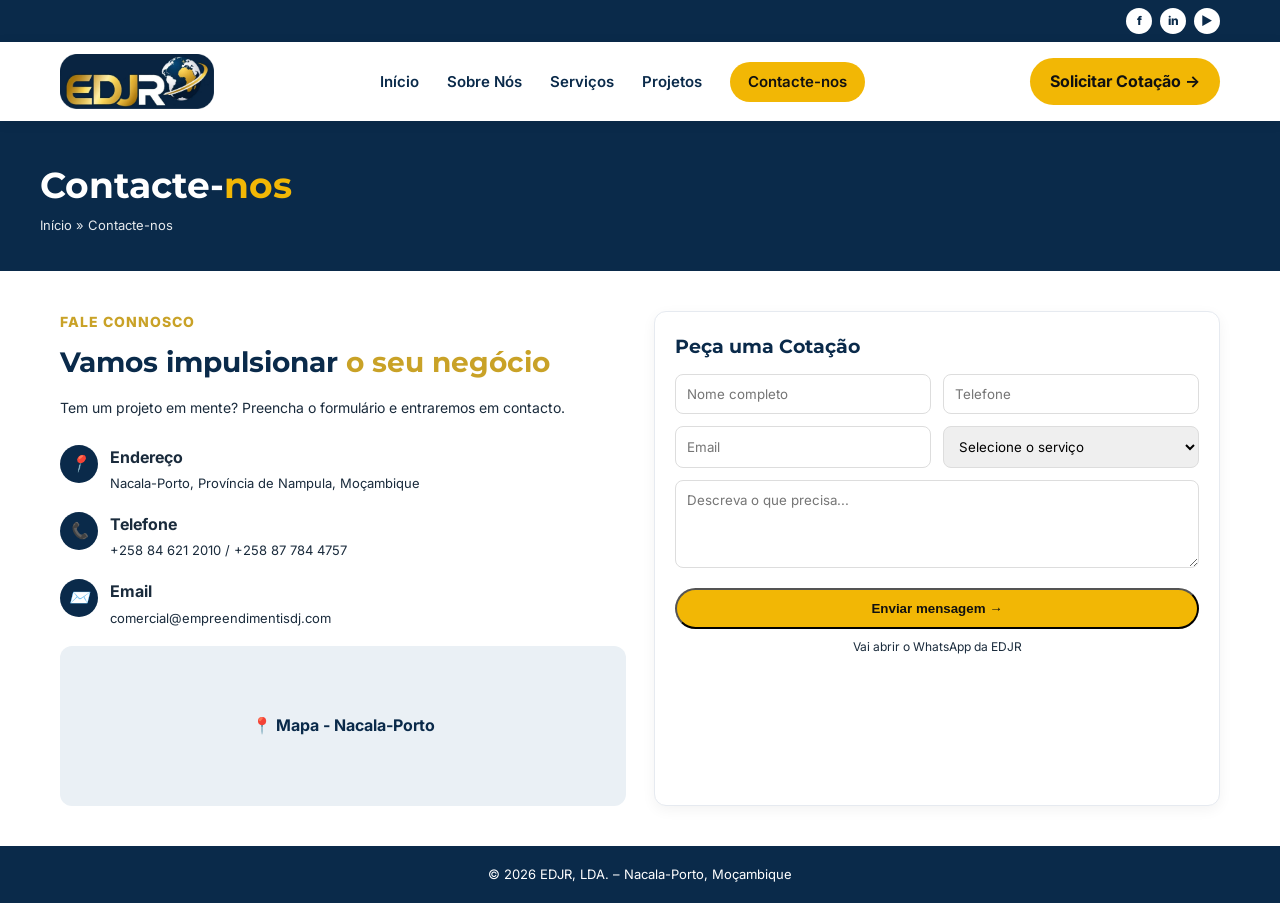
<file: contactos.html>
<!DOCTYPE html><html lang="pt"><head><meta charset="UTF-8"><meta name="viewport" content="width=device-width, initial-scale=1.0"><title>Contacte-nos - EDJR</title><link href="https://fonts.googleapis.com/css2?family=Montserrat:wght@400;600;700;800&family=Inter:wght@400;500;600&display=swap" rel="stylesheet"><link rel="stylesheet" href="style.css"></head>
<body>
<div class="topbar"><div class="wrap"><div></div><div class="socials"><a href="#">f</a><a href="#">in</a><a href="#">▶</a></div></div></div>
<header><div class="header-wrap"><a href="index.html" class="logo"><img src="Logo.png" alt="EDJR, LDA."></a>
<nav><a href="index.html">Início</a><a href="sobre.html">Sobre Nós</a><a href="servicos.html">Serviços</a><a href="projetos.html">Projetos</a><a href="contactos.html" class="active">Contacte-nos</a></nav><a href="contactos.html" class="btn-gold">Solicitar Cotação →</a></div></header>
<section class="page-hero"><div class="inner"><h1>Contacte-<span>nos</span></h1><p>Início » Contacte-nos</p></div></section>
<section class="page"><div class="contact-grid"><div><div class="eyebrow">Fale Connosco</div><h2>Vamos impulsionar <span>o seu negócio</span></h2><p style="font-size:14px">Tem um projeto em mente? Preencha o formulário e entraremos em contacto.</p><br>
<div class="info-item"><i>📍</i><div><b>Endereço</b><br><span style="font-size:13px">Nacala-Porto, Província de Nampula, Moçambique</span></div></div>
<div class="info-item"><i>📞</i><div><b>Telefone</b><br><span style="font-size:13px">+258 84 621 2010 / +258 87 784 4757</span></div></div>
<div class="info-item"><i>✉️</i><div><b>Email</b><br><span style="font-size:13px">comercial@empreendimentisdj.com</span></div></div>
<div class="map">📍 Mapa - Nacala-Porto</div></div>
<form action="https://wa.me/258846212010" method="get" target="_blank"><h3 style="color:var(--navy);margin-bottom:12px">Peça uma Cotação</h3><div class="form2"><input placeholder="Nome completo" required><input placeholder="Telefone" required></div><div class="form2"><input placeholder="Email" type="email"><select><option>Selecione o serviço</option><option>Logística</option><option>Representação</option><option>Fornecimento</option><option>Consultoria</option><option>Outro</option></select></div><textarea rows="4" placeholder="Descreva o que precisa..."></textarea><button class="btn-gold" style="width:100%">Enviar mensagem →</button><p style="font-size:12px;text-align:center;margin-top:8px">Vai abrir o WhatsApp da EDJR</p></form></div></section>
<footer>© 2026 EDJR, LDA. – Nacala-Porto, Moçambique</footer></body></html>
</file>
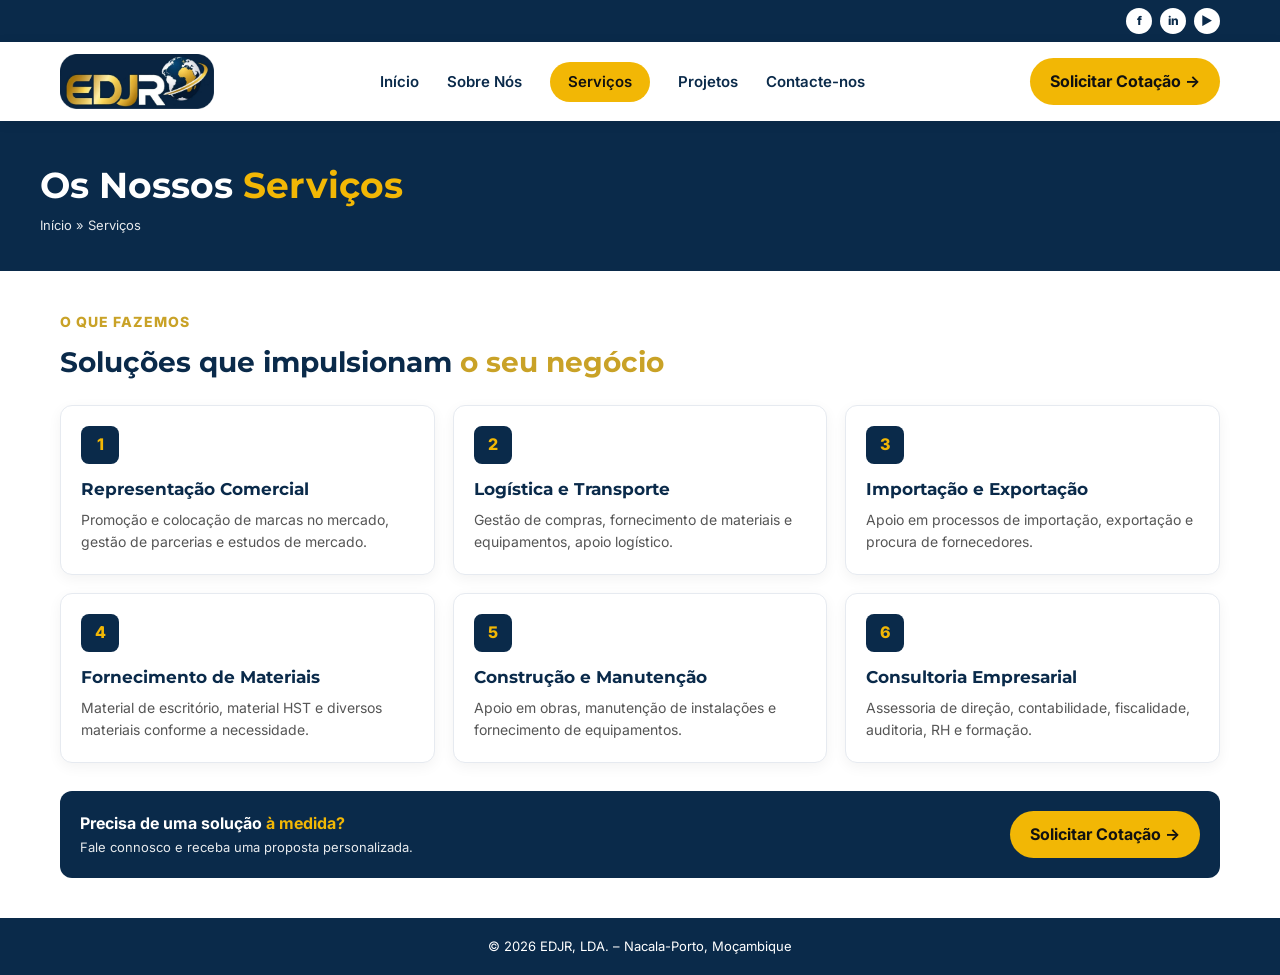
<file: servicos.html>
<!DOCTYPE html><html lang="pt"><head><meta charset="UTF-8"><meta name="viewport" content="width=device-width, initial-scale=1.0"><title>Serviços - EDJR</title><link href="https://fonts.googleapis.com/css2?family=Montserrat:wght@400;600;700;800&family=Inter:wght@400;500;600&display=swap" rel="stylesheet"><link rel="stylesheet" href="style.css"></head>
<body>
<div class="topbar"><div class="wrap"><div></div><div class="socials"><a href="#">f</a><a href="#">in</a><a href="#">▶</a></div></div></div>
<header><div class="header-wrap"><a href="index.html" class="logo"><img src="Logo.png" alt="EDJR, LDA."></a>
<nav><a href="index.html">Início</a><a href="sobre.html">Sobre Nós</a><a href="servicos.html" class="active">Serviços</a><a href="projetos.html">Projetos</a><a href="contactos.html">Contacte-nos</a></nav><a href="contactos.html" class="btn-gold">Solicitar Cotação →</a></div></header>
<section class="page-hero"><div class="inner"><h1>Os Nossos <span>Serviços</span></h1><p>Início » Serviços</p></div></section>
<section class="page"><div class="eyebrow">O Que Fazemos</div><h2>Soluções que impulsionam <span>o seu negócio</span></h2>
<div class="cards3">
<div class="card"><div class="icon">1</div><h3>Representação Comercial</h3><p>Promoção e colocação de marcas no mercado, gestão de parcerias e estudos de mercado.</p></div>
<div class="card"><div class="icon">2</div><h3>Logística e Transporte</h3><p>Gestão de compras, fornecimento de materiais e equipamentos, apoio logístico.</p></div>
<div class="card"><div class="icon">3</div><h3>Importação e Exportação</h3><p>Apoio em processos de importação, exportação e procura de fornecedores.</p></div>
<div class="card"><div class="icon">4</div><h3>Fornecimento de Materiais</h3><p>Material de escritório, material HST e diversos materiais conforme a necessidade.</p></div>
<div class="card"><div class="icon">5</div><h3>Construção e Manutenção</h3><p>Apoio em obras, manutenção de instalações e fornecimento de equipamentos.</p></div>
<div class="card"><div class="icon">6</div><h3>Consultoria Empresarial</h3><p>Assessoria de direção, contabilidade, fiscalidade, auditoria, RH e formação.</p></div>
</div>
<div class="cta"><div><b>Precisa de uma solução <span>à medida?</span></b><p style="font-size:13px;opacity:.9">Fale connosco e receba uma proposta personalizada.</p></div><a href="contactos.html" class="btn-gold">Solicitar Cotação →</a></div>
</section><footer>© 2026 EDJR, LDA. – Nacala-Porto, Moçambique</footer></body></html>
</file>
<file: style.css>
*{margin:0;padding:0;box-sizing:border-box}
:root{--navy:#0A2A4A;--gold:#F2B705;--gold2:#C9A227;--light:#F6F8FB;--text:#1A2B3C}
body{font-family:'Inter',sans-serif;color:var(--text);line-height:1.6}
h1,h2,h3{font-family:'Montserrat',sans-serif}
a{text-decoration:none}
/* TOPO */
.topbar{background:var(--navy);color:#fff;font-size:13px;padding:8px 0}
.topbar .wrap{max-width:1200px;margin:auto;padding:0 20px;display:flex;justify-content:space-between;align-items:center;flex-wrap:wrap;gap:8px}
.topbar a{color:#fff}
.socials{display:flex;gap:8px}
.socials a{width:26px;height:26px;background:#fff;color:var(--navy);border-radius:50%;display:grid;place-items:center;font-weight:800;font-size:12px}
/* HEADER - COMPUTADOR */
header{background:#fff;position:sticky;top:0;z-index:10;box-shadow:0 2px 12px rgba(0,0,0,.08)}
.header-wrap{max-width:1200px;margin:auto;padding:12px 20px;display:flex;justify-content:space-between;align-items:center;gap:20px;flex-wrap:nowrap}
.logo{display:flex;align-items:center;gap:10px;flex-shrink:0}
.logo img{height:55px;width:auto;display:block}
.logo b{font-family:'Montserrat';font-size:32px;color:var(--navy);letter-spacing:-1px}
.logo b i{color:var(--gold2);font-style:normal}
.logo small{display:block;font-size:11px;letter-spacing:2px;color:var(--gold2);font-weight:700}
nav{display:flex;gap:28px;align-items:center;flex-wrap:nowrap}
nav a{color:var(--navy);font-weight:600;font-size:15px;white-space:nowrap}
nav a.active{background:var(--gold);padding:8px 18px;border-radius:20px;color:#111}
.btn-gold{background:var(--gold);color:#111!important;font-weight:700!important;padding:11px 20px;border-radius:25px;display:inline-block;white-space:nowrap}
.btn-navy{background:var(--navy);color:#fff;padding:11px 20px;border-radius:25px;font-weight:600;display:inline-block;margin-top:18px}
/* HERO */
.hero{position:relative;min-height:520px;display:flex;align-items:center;color:#fff;overflow:hidden;background:#0A2A4A}
.hero-bg{position:absolute;inset:0;background:url('https://images.unsplash.com/photo-1578575437130-527eed3abbec?w=1800&q=80') center/cover}
.hero-bg:after{content:'';position:absolute;inset:0;background:linear-gradient(90deg,#0A2A4A 0%,#0A2A4A 38%,rgba(10,42,74,.2) 70%,transparent 100%)}
.hero-inner{position:relative;z-index:2;max-width:1200px;margin:auto;padding:50px 20px;width:100%}
.hero-inner .tag{color:var(--gold);font-weight:700;font-size:18px}
.hero h1{font-size:52px;line-height:1.05;max-width:620px;margin:8px 0 16px}
.hero h1 span{color:var(--gold)}
.hero p{max-width:520px;font-size:17px;opacity:.95}
.hero-btns{margin-top:26px;display:flex;gap:16px;flex-wrap:wrap;align-items:center}
.btn-outline{border:1px solid #fff;color:#fff;padding:11px 18px;border-radius:25px;font-weight:600}
.play{width:36px;height:36px;border:1px solid #fff;border-radius:50%;display:inline-grid;place-items:center;margin-right:8px}
.strip{background:var(--navy);color:#fff}
.strip-wrap{max-width:1200px;margin:auto;padding:18px 20px;display:grid;grid-template-columns:repeat(4,1fr);gap:20px}
.strip-item{display:flex;gap:14px;align-items:center;border-right:1px solid rgba(255,255,255,.25);padding-right:14px}
.strip-item:last-child{border:none}
.strip-item i{font-size:32px}
.strip-item b{font-size:15px;line-height:1.3;display:block}
.about{max-width:1200px;margin:auto;padding:60px 20px;display:grid;grid-template-columns:1.05fr .95fr;gap:40px;align-items:center}
.about-images{position:relative;display:grid;grid-template-columns:1fr 1fr;gap:14px}
.about-images img{width:100%;height:220px;object-fit:cover;border-radius:14px}
.about-images img:last-child{grid-column:1/3;height:240px}
.eyebrow{color:var(--gold2);font-weight:800;letter-spacing:1px;text-transform:uppercase;font-size:14px}
.about h2{font-size:34px;line-height:1.15;color:var(--navy);margin:8px 0 18px}
.about p{color:#444;margin-bottom:12px}
.values{margin-top:18px;display:grid;gap:12px}
.values div{display:flex;gap:12px;align-items:center;font-weight:600;color:var(--navy)}
.values i{width:38px;height:38px;background:var(--gold);border-radius:50%;display:grid;place-items:center;font-size:18px;flex-shrink:0}
/* OUTRAS PÁGINAS */
.page-hero{background:var(--navy);color:#fff;padding:36px 20px}
.page-hero .inner{max-width:1200px;margin:auto}
.page-hero h1{font-size:36px}
.page-hero h1 span{color:var(--gold)}
.page-hero p{font-size:13px;opacity:.9}
.page{max-width:1200px;margin:auto;padding:40px 20px}
.page h2{font-size:28px;color:var(--navy);margin:6px 0 12px}
.page h2 span{color:var(--gold2)}
.grid2{display:grid;grid-template-columns:1fr 1fr;gap:30px;align-items:center}
.grid2 img{width:100%;height:220px;object-fit:cover;border-radius:12px}
.stats{background:var(--navy);color:#fff}
.stats-wrap{max-width:1200px;margin:auto;padding:20px;display:grid;grid-template-columns:repeat(4,1fr);gap:20px;text-align:center}
.stats b{font-size:28px;color:var(--gold);display:block}
.stats span{font-size:13px}
.cards3{display:grid;grid-template-columns:repeat(3,1fr);gap:18px;margin-top:20px}
.card{background:#fff;border:1px solid #E6EAF0;border-radius:12px;padding:20px;box-shadow:0 4px 14px rgba(0,0,0,.05)}
.card .icon{width:38px;height:38px;background:var(--navy);color:var(--gold);border-radius:8px;display:grid;place-items:center;font-weight:800}
.card h3{color:var(--navy);margin:12px 0 6px;font-size:17px}
.card p{font-size:14px;color:#555}
.card ul{margin-left:18px;color:#444;font-size:14px}
.filters{display:flex;gap:8px;flex-wrap:wrap;margin:16px 0}
.filters button{padding:7px 14px;border:1px solid #ddd;border-radius:20px;background:#fff;cursor:pointer;font-weight:600}
.filters button.active{background:var(--gold);border-color:var(--gold)}
.projects{display:grid;grid-template-columns:repeat(3,1fr);gap:18px}
.proj{border-radius:12px;overflow:hidden;border:1px solid #E6EAF0;background:#fff}
.proj img{width:100%;height:160px;object-fit:cover}
.proj div{padding:14px}
.proj small{color:var(--gold2);font-weight:700;font-size:12px;text-transform:uppercase}
.proj h3{font-size:15px;color:var(--navy);margin:4px 0}
.proj p{font-size:13px;color:#555}
.cta{background:var(--navy);color:#fff;border-radius:12px;padding:20px;display:flex;justify-content:space-between;align-items:center;flex-wrap:wrap;gap:14px;margin-top:28px}
.cta b span{color:var(--gold)}
.contact-grid{display:grid;grid-template-columns:1fr 1fr;gap:28px}
.info-item{display:flex;gap:12px;margin-bottom:16px;align-items:flex-start}
.info-item i{width:38px;height:38px;background:var(--navy);color:#fff;border-radius:50%;display:grid;place-items:center;flex-shrink:0}
.circulo-img{overflow:hidden;padding:0!important}
.circulo-img img{width:100%;height:100%;object-fit:cover;display:block}
.map{background:#EAF0F5;border-radius:12px;height:160px;display:grid;place-items:center;font-weight:700;color:var(--navy)}
form{background:#fff;border:1px solid #E6EAF0;border-radius:12px;padding:20px;box-shadow:0 4px 14px rgba(0,0,0,.05)}
input,select,textarea{width:100%;padding:11px;border:1px solid #ddd;border-radius:8px;margin-bottom:12px;font-family:inherit}
.form2{display:grid;grid-template-columns:1fr 1fr;gap:12px}
footer{background:var(--navy);color:#fff;text-align:center;padding:18px;font-size:13px}
/* SÓ TELEMÓVEL - NÃO MEXA NO COMPUTADOR */
@media(max-width:900px){
  .header-wrap{flex-wrap:wrap;padding:10px 14px;gap:10px}
  .logo img{height:42px}
  nav{width:100%;order:3;display:flex;flex-wrap:wrap;gap:8px;padding-top:10px;border-top:1px solid #eee}
  nav a{font-size:13px;padding:6px 12px;background:#F6F8FB;border-radius:20px}
  nav a.active{padding:6px 12px}
  .btn-gold{font-size:13px;padding:9px 14px}
  .hero h1{font-size:32px;line-height:1.1;max-width:100%;word-break:break-word}
  .hero-inner{padding:30px 16px}
  .strip-wrap{grid-template-columns:1fr 1fr}
  .about,.grid2,.cards3,.projects,.contact-grid{grid-template-columns:1fr}
  .stats-wrap{grid-template-columns:1fr 1fr}
}
</file>
